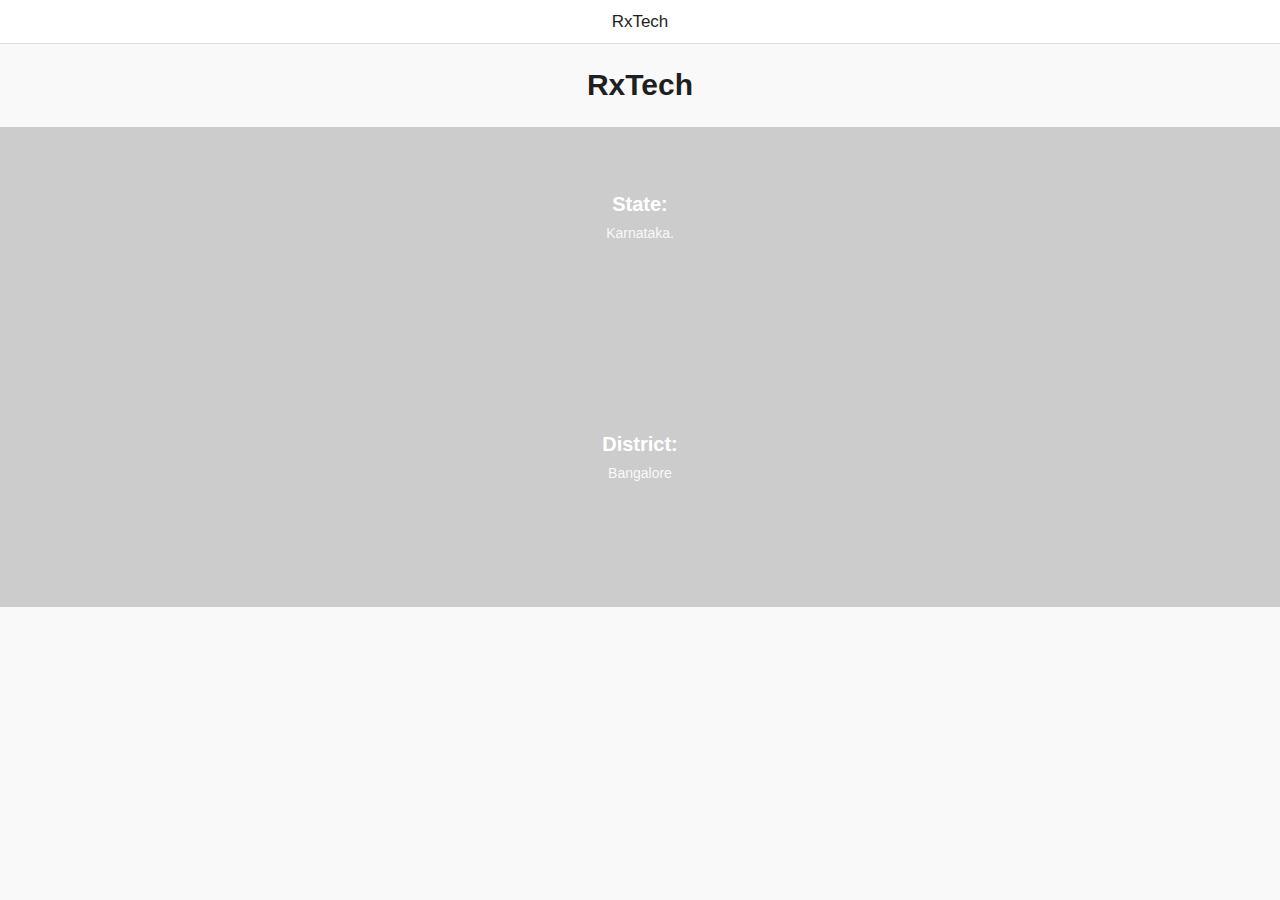
<file: www/index.html>
<!DOCTYPE HTML>
<html>
<head>
    <meta charset="utf-8">
    <meta name="viewport" content="width=device-width, initial-scale=1, maximum-scale=1, user-scalable=no">
    <meta http-equiv="Content-Security-Policy" content="default-src * data:; style-src * 'unsafe-inline'; script-src * 'unsafe-inline' 'unsafe-eval'">
    <script src="components/loader.js"></script>
    <link rel="stylesheet" href="components/loader.css">
    <link rel="stylesheet" href="css/style.css">
    <script>
        ons.bootstrap();
    </script>
</head>
<body>
    <ons-sliding-menu var="app.slidingMenu" menu-page="menu.html" main-page="home.html" side="left" type="overlay" max-slide-distance="200px">
    </ons-sliding-menu>
</body>
</html>
</file>
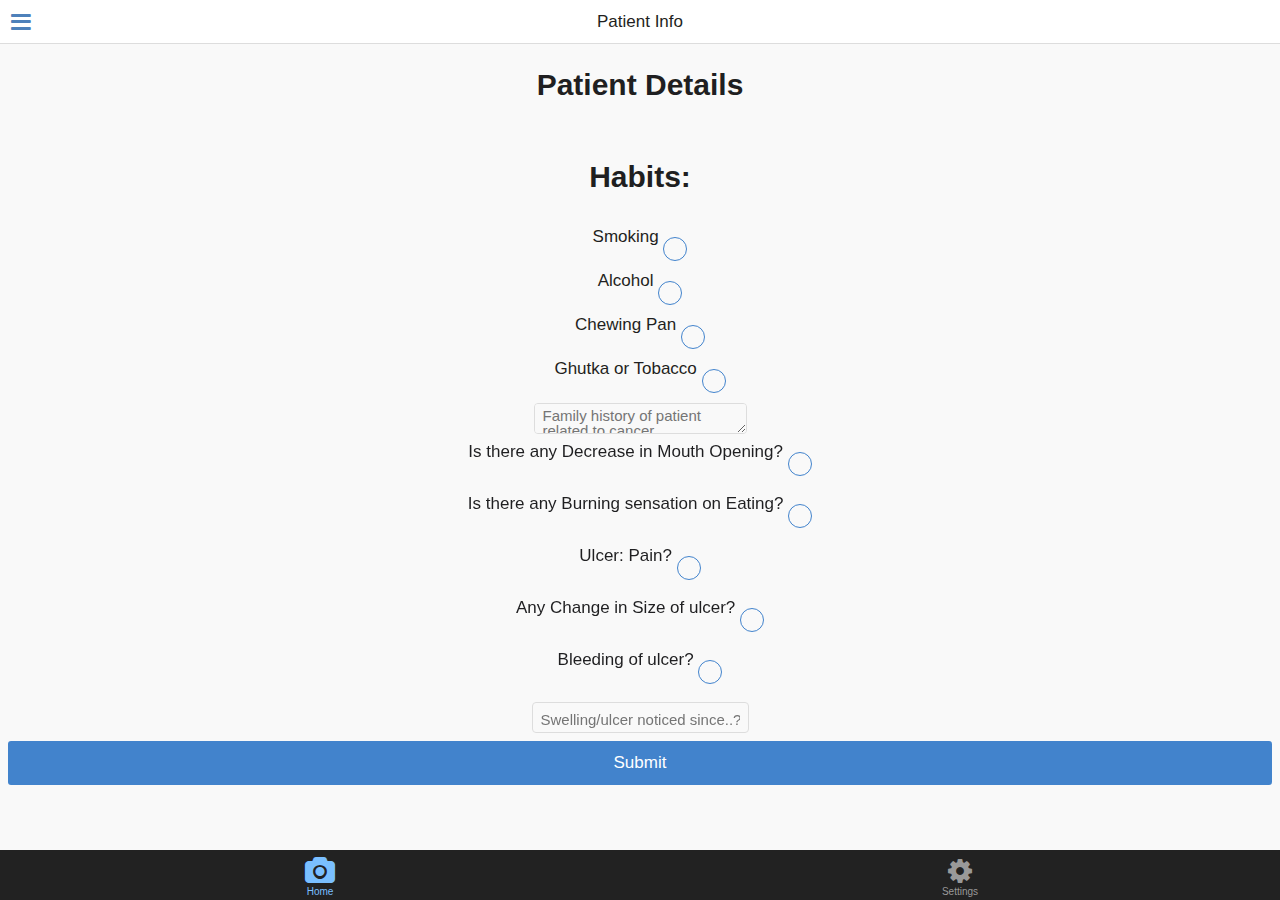
<file: www/patients2.html>
<!DOCTYPE HTML>
<html>
<head>
    <meta charset="utf-8">
    <meta name="viewport" content="width=device-width, initial-scale=1, maximum-scale=1, user-scalable=no">
    <script src="components/loader.js"></script>
    <link rel="stylesheet" href="components/loader.css">
    <script>
        ons.bootstrap();
    </script>
</head>
<body>
    <ons-tabbar>
        <ons-tab icon="camera" label="Home" page="patients3.html" active="true"></ons-tab>
        <ons-tab icon="gear" label="Settings" page="settings.html"></ons-tab>
    </ons-tabbar>
</body>
</html>
</file>
<file: www/components/loader.css>
/**
 * This is an auto-generated code by Monaca JS/CSS Components.
 * Please do not edit by hand.
 */

/*** <GENERATED> ***/
















/*** <Start:monaca-onsenui> ***/
/*** <Start:monaca-onsenui LoadCss:"components/monaca-onsenui/css/onsenui.css"> ***/
@import url("monaca-onsenui/css/onsenui.css");
/*** <End:monaca-onsenui LoadCss:"components/monaca-onsenui/css/onsenui.css"> ***/
/*** <Start:monaca-onsenui LoadCss:"components/monaca-onsenui/css/onsen-css-components-blue-basic-theme.css"> ***/
@import url("monaca-onsenui/css/onsen-css-components-blue-basic-theme.css");
/*** <End:monaca-onsenui LoadCss:"components/monaca-onsenui/css/onsen-css-components-blue-basic-theme.css"> ***/
/*** <End:monaca-onsenui> ***/
</file>
<file: www/css/style.css>
/**/
</file>
